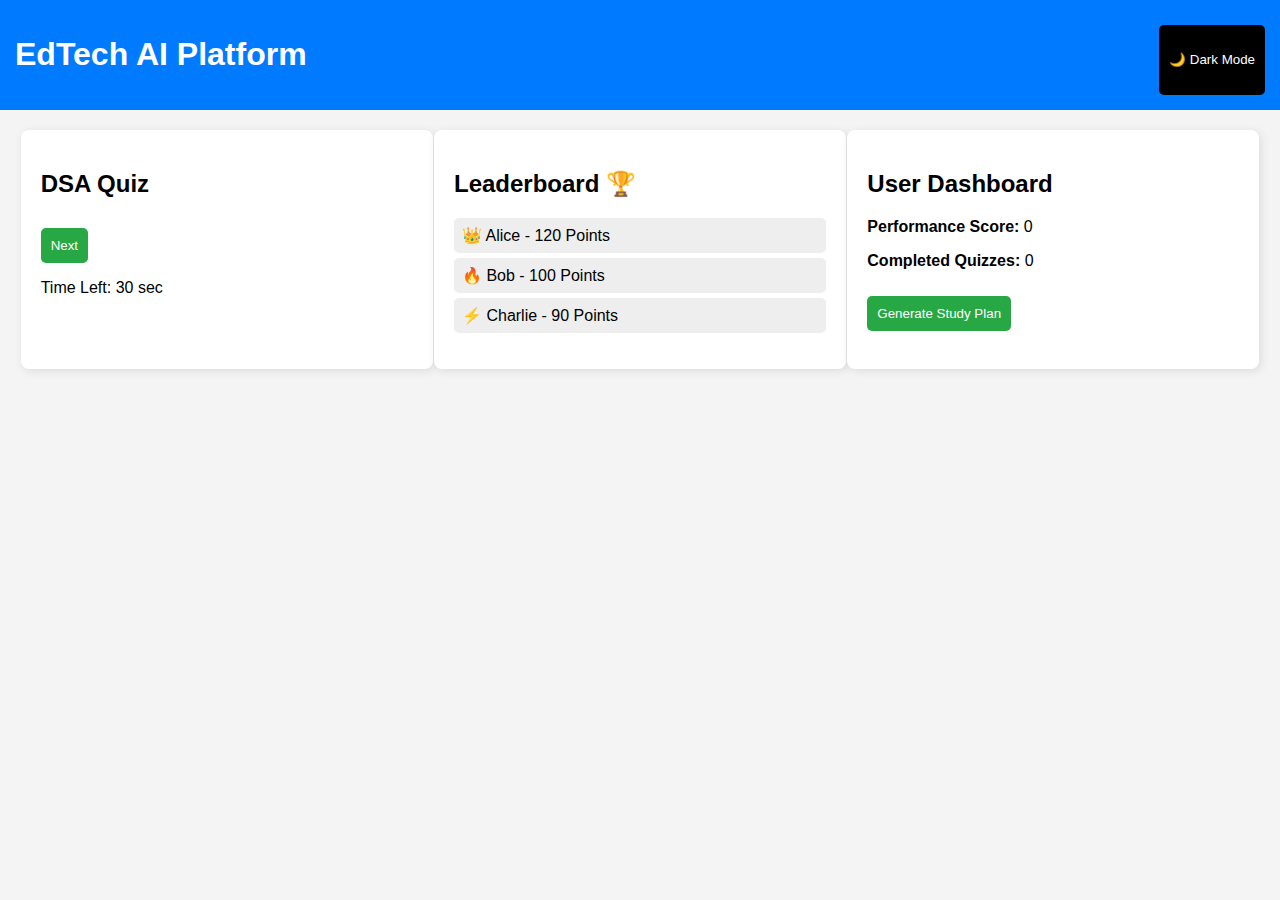
<file: CodeCrafter1/index.html>
<!DOCTYPE html>
<html lang="en">
<head>
    <meta charset="UTF-8">
    <meta name="viewport" content="width=device-width, initial-scale=1.0">
    <title>EdTech AI Platform</title>
    <link rel="stylesheet" href="styles.css">
</head>
<body>
    <div class="navbar">
        <h1>EdTech AI Platform</h1>
        <button id="darkModeToggle">🌙 Dark Mode</button>
    </div>

    <div class="container">
        <!-- Quiz Section -->
        <div class="quiz-section">
            <h2>DSA Quiz</h2>
            <div id="question-container"></div>
            <button id="next-btn">Next</button>
            <p id="timer">Time Left: <span id="time">30</span> sec</p>
        </div>

        <!-- Leaderboard -->
        <div class="leaderboard">
            <h2>Leaderboard 🏆</h2>
            <ul id="leaderboard-list"></ul>
        </div>

        <!-- Dashboard -->
        <div class="dashboard">
            <h2>User Dashboard</h2>
            <p><b>Performance Score:</b> <span id="score">0</span></p>
            <p><b>Completed Quizzes:</b> <span id="quizCount">0</span></p>
            <button id="study-plan-btn">Generate Study Plan</button>
            <div id="study-plan"></div>
        </div>
    </div>

    <script src="script.js"></script>
</body>
</html>
</file>
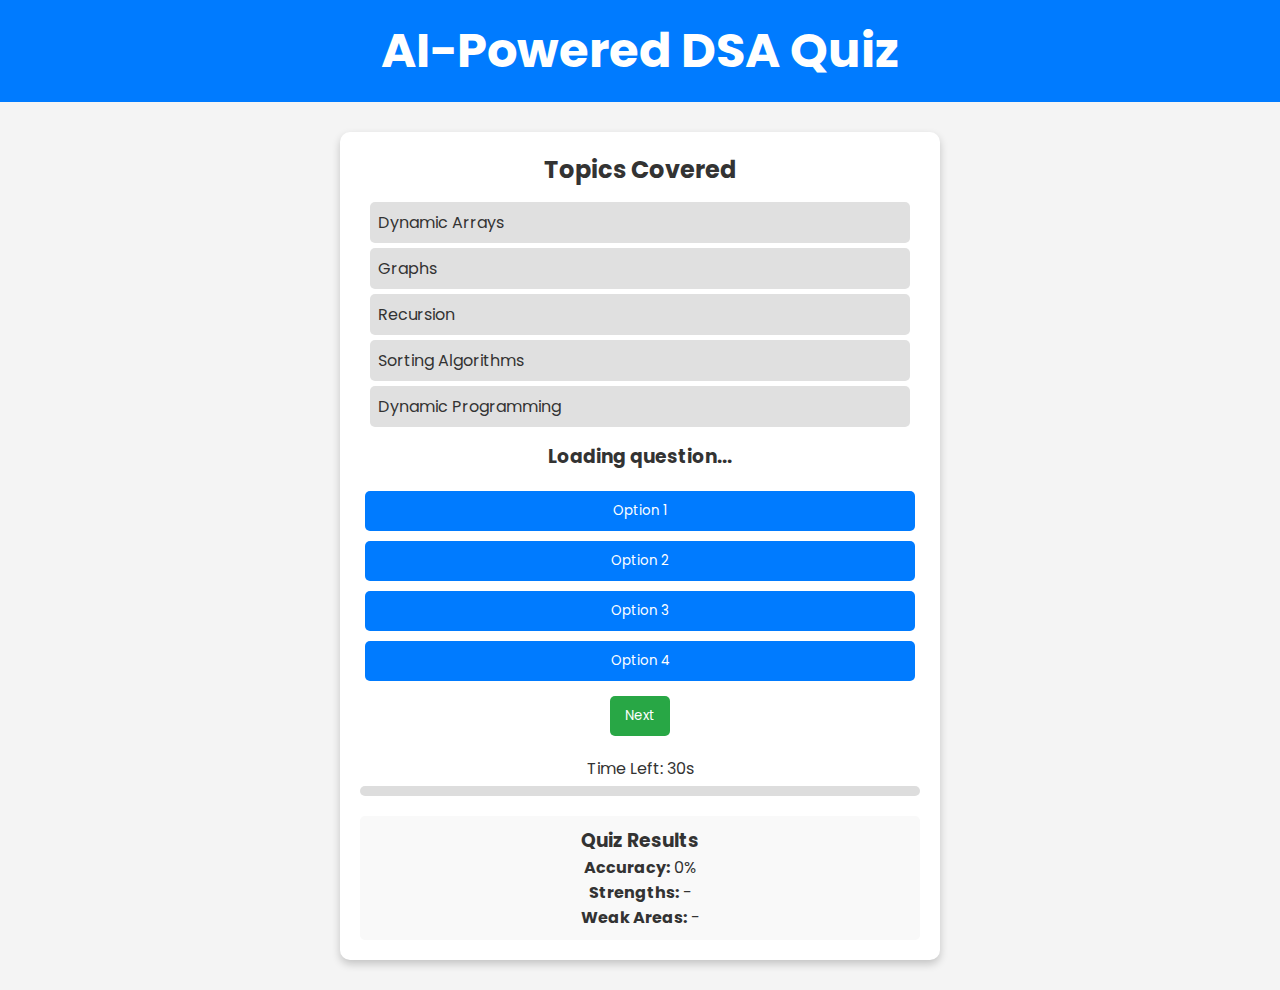
<file: Quize page/index.html>
<!DOCTYPE html>
<html lang="en">
<head>
    <meta charset="UTF-8">
    <meta name="viewport" content="width=device-width, initial-scale=1.0">
    <title>AI-Powered Quiz</title>
    <link rel="stylesheet" href="styles.css">
</head>
<body>

    <header>
        <h1>AI-Powered DSA Quiz</h1>
    </header>

    <main>
        <!-- Quiz Container -->
        <div class="quiz-container">
            <h2>Topics Covered</h2>
            <ul class="topic-list">
                <li>Dynamic Arrays</li>
                <li>Graphs</li>
                <li>Recursion</li>
                <li>Sorting Algorithms</li>
                <li>Dynamic Programming</li>
            </ul>

            <div class="quiz-box">
                <h3 id="question-text">Loading question...</h3>
                <div class="options">
                    <button class="option" onclick="selectAnswer(this)">Option 1</button>
                    <button class="option" onclick="selectAnswer(this)">Option 2</button>
                    <button class="option" onclick="selectAnswer(this)">Option 3</button>
                    <button class="option" onclick="selectAnswer(this)">Option 4</button>
                </div>
                <button id="next-btn" onclick="nextQuestion()">Next</button>
            </div>

            <!-- Timer and Progress Bar -->
            <div class="progress">
                <div id="timer">Time Left: 30s</div>
                <div class="progress-bar">
                    <div id="progress-fill"></div>
                </div>
            </div>

            <!-- Result Section -->
            <div class="result-box">
                <h3>Quiz Results</h3>
                <p><strong>Accuracy:</strong> <span id="accuracy">0%</span></p>
                <p><strong>Strengths:</strong> <span id="strengths">-</span></p>
                <p><strong>Weak Areas:</strong> <span id="weaknesses">-</span></p>
            </div>
        </div>
    </main>

    <script src="script.js"></script>
</body>
</html>
</file>
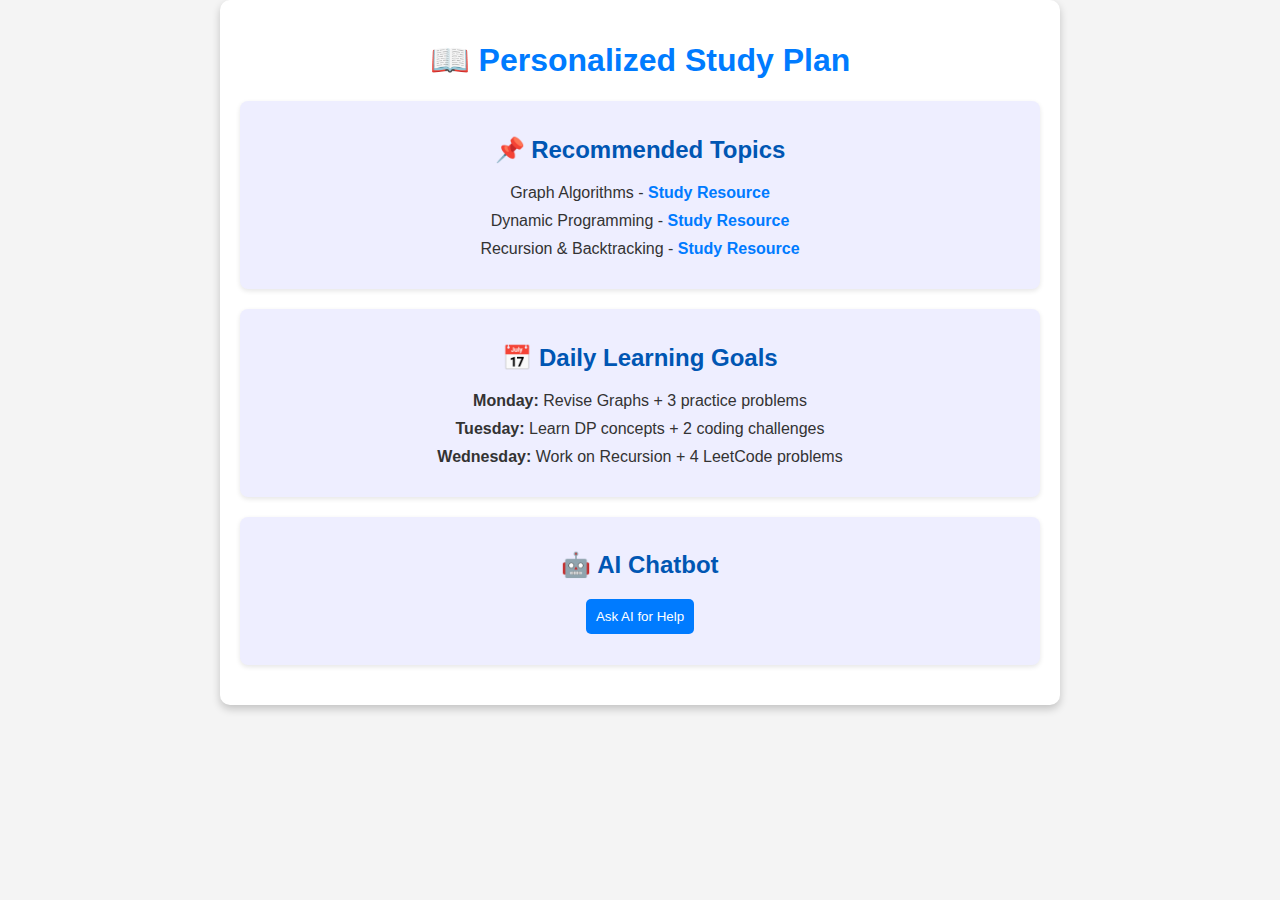
<file: Studyplan/index.html>
<!DOCTYPE html>
<html lang="en">
<head>
    <meta charset="UTF-8">
    <meta name="viewport" content="width=device-width, initial-scale=1.0">
    <title>Personalized Study Plan</title>
    <link rel="stylesheet" href="styles.css">
</head>
<body>
    <div class="container">
        <h1>📖 Personalized Study Plan</h1>

        <!-- Recommended Topics -->
        <div class="study-section">
            <h2>📌 Recommended Topics</h2>
            <ul id="topics-list"></ul>
        </div>

        <!-- Daily Learning Goals -->
        <div class="study-section">
            <h2>📅 Daily Learning Goals</h2>
            <ul id="daily-goals"></ul>
        </div>

        <!-- AI Chatbot -->
        <div class="study-section chatbot">
            <h2>🤖 AI Chatbot</h2>
            <button id="chatbot-btn">Ask AI for Help</button>
            <p id="chatbot-response"></p>
        </div>
    </div>

    <script src="script.js"></script>
</body>
</html>
</file>
<file: CodeCrafter1/styles.css>
/* General Styling */
body {
    font-family: Arial, sans-serif;
    background-color: #f4f4f4;
    margin: 0;
    padding: 0;
}

/* Navbar */
.navbar {
    background: #007bff;
    padding: 15px;
    display: flex;
    justify-content: space-between;
    color: white;
}

/* Container Layout */
.container {
    display: flex;
    justify-content: space-around;
    margin: 20px;
}

/* Sections: Quiz, Leaderboard, Dashboard */
.quiz-section, .leaderboard, .dashboard {
    background: white;
    padding: 20px;
    border-radius: 8px;
    box-shadow: 2px 2px 10px rgba(0, 0, 0, 0.1);
    width: 30%;
    transition: all 0.3s ease-in-out;
}

/* Buttons */
button {
    background: #28a745;
    color: white;
    padding: 10px;
    border: none;
    cursor: pointer;
    margin-top: 10px;
    border-radius: 5px;
}

button:hover {
    background: #218838;
}

/* Dark Mode Toggle */
#darkModeToggle {
    background: black;
    color: white;
    padding: 5px 10px;
    border-radius: 5px;
}

/* Dark Mode Styling */
.dark-mode {
    background-color: #333;
    color: white;
}

.dark-mode .quiz-section, 
.dark-mode .leaderboard, 
.dark-mode .dashboard {
    background: #555;
    color: white;
}

/* List Styles */
ul {
    list-style: none;
    padding: 0;
}

li {
    background: #eee;
    padding: 8px;
    margin: 5px 0;
    border-radius: 5px;
}

/* Dark Mode List Styling */
.dark-mode li {
    background: #777;
    color: white;
}
</file>
<file: Quize page/styles.css>
/* Google Font */
@import url('https://fonts.googleapis.com/css2?family=Poppins:wght@300;400;600&display=swap');

/* Global Styles */
* {
    margin: 0;
    padding: 0;
    box-sizing: border-box;
    font-family: 'Poppins', sans-serif;
}

body {
    background-color: #f4f4f4;
    color: #333;
    text-align: center;
    transition: background 0.3s, color 0.3s;
}

/* Dark Mode */
body.dark-mode {
    background-color: #121212;
    color: #fff;
}

/* Header */
header {
    background-color: #007bff;
    color: #fff;
    padding: 15px;
    font-size: 24px;
}

/* Dark Mode Toggle Button */
.dark-mode-toggle {
    position: absolute;
    top: 15px;
    right: 20px;
    background: #222;
    color: white;
    border: none;
    padding: 10px 15px;
    cursor: pointer;
    border-radius: 5px;
}

body.dark-mode .dark-mode-toggle {
    background: #f1c40f;
    color: black;
}

/* Quiz Container */
.quiz-container {
    max-width: 600px;
    background: white;
    padding: 20px;
    margin: 30px auto;
    border-radius: 10px;
    box-shadow: 0px 4px 8px rgba(0, 0, 0, 0.2);
    transition: background 0.3s;
}

body.dark-mode .quiz-container {
    background: #222;
}

/* Topic List */
.topic-list {
    list-style: none;
    text-align: left;
    padding: 10px;
}

.topic-list li {
    background: #e0e0e0;
    padding: 8px;
    margin: 5px 0;
    border-radius: 5px;
}

body.dark-mode .topic-list li {
    background: #333;
}

/* Quiz Box */
.quiz-box h3 {
    margin-bottom: 15px;
}

.options {
    display: flex;
    flex-direction: column;
}

.option {
    background: #007bff;
    color: white;
    border: none;
    padding: 10px;
    margin: 5px;
    border-radius: 5px;
    cursor: pointer;
    transition: 0.3s;
}

.option:hover {
    background: #0056b3;
}

#next-btn {
    margin-top: 10px;
    padding: 10px 15px;
    background: #28a745;
    color: white;
    border: none;
    border-radius: 5px;
    cursor: pointer;
}

#next-btn:hover {
    background: #218838;
}

/* Progress Bar */
.progress {
    margin-top: 20px;
}

.progress-bar {
    background: #ddd;
    height: 10px;
    width: 100%;
    border-radius: 5px;
    overflow: hidden;
    margin-top: 5px;
}

#progress-fill {
    width: 0%;
    height: 100%;
    background: #28a745;
    transition: width 0.3s ease-in-out;
}

/* Result Box */
.result-box {
    margin-top: 20px;
    padding: 10px;
    background: #f9f9f9;
    border-radius: 5px;
}

body.dark-mode .result-box {
    background: #444;
}
</file>
<file: Studyplan/styles.css>
body {
    font-family: 'Poppins', sans-serif;
    margin: 0;
    padding: 0;
    background: #f4f4f4;
    color: #333;
}

.container {
    max-width: 800px;
    margin: auto;
    padding: 20px;
    background: white;
    border-radius: 10px;
    box-shadow: 0px 4px 8px rgba(0, 0, 0, 0.2);
    text-align: center;
}

h1 {
    color: #007bff;
}

.study-section {
    margin: 20px 0;
    padding: 15px;
    border-radius: 8px;
    background: #eef;
    box-shadow: 0px 2px 5px rgba(0, 0, 0, 0.1);
}

.study-section h2 {
    color: #0056b3;
}

.study-section ul {
    list-style-type: none;
    padding: 0;
}

.study-section li {
    margin: 10px 0;
    font-size: 16px;
}

a {
    text-decoration: none;
    color: #007bff;
    font-weight: bold;
}

a:hover {
    text-decoration: underline;
}

.chatbot button {
    background: #007bff;
    color: white;
    padding: 10px;
    border: none;
    border-radius: 5px;
    cursor: pointer;
}

.chatbot p {
    margin-top: 10px;
    font-style: italic;
    color: #555;
}
</file>
